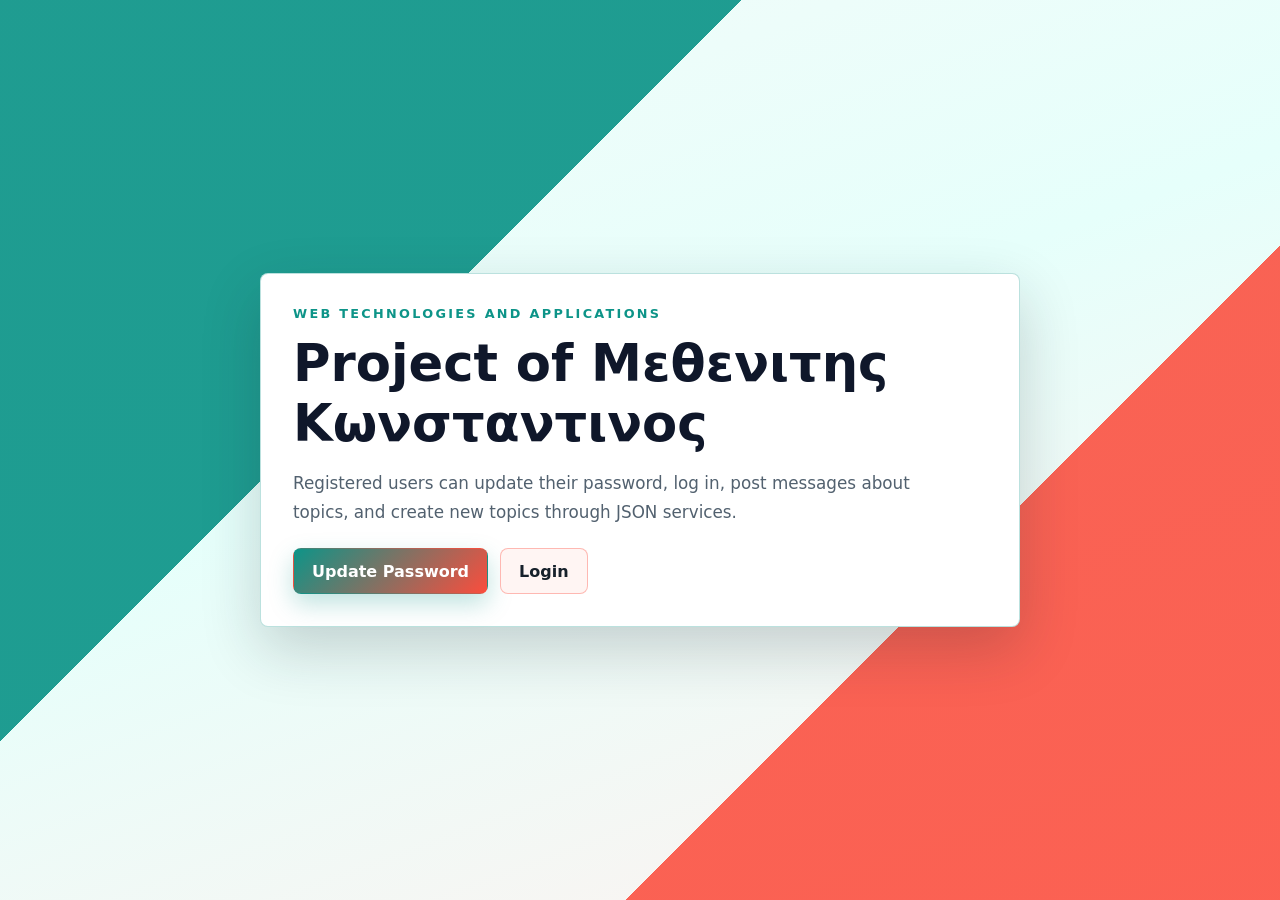
<file: ΕΓΑΡΜΟΓΕΣ ΙΣΤΟΥ/source code/target/web-project/index.html>
<!doctype html>
<html lang="en">
<head>
  <meta charset="UTF-8">
  <meta name="viewport" content="width=device-width, initial-scale=1.0">
  <title>Web Technologies Project</title>
  <link rel="stylesheet" href="css/styles.css?v=4">
</head>
<body>
  <main class="hero">
    <section class="panel hero-card">
      <p class="eyebrow">Web Technologies and Applications</p>
      <h1>Project of &#924;&#949;&#952;&#949;&#957;&#953;&#964;&#951;&#962; &#922;&#969;&#957;&#963;&#964;&#945;&#957;&#964;&#953;&#957;&#959;&#962;</h1>
      <p class="lead">Registered users can update their password, log in, post messages about topics, and create new topics through JSON services.</p>
      <div class="actions">
        <a class="button primary" href="update-password.html">Update Password</a>
        <a class="button secondary" href="login.html">Login</a>
      </div>
    </section>
  </main>
</body>
</html>
</file>
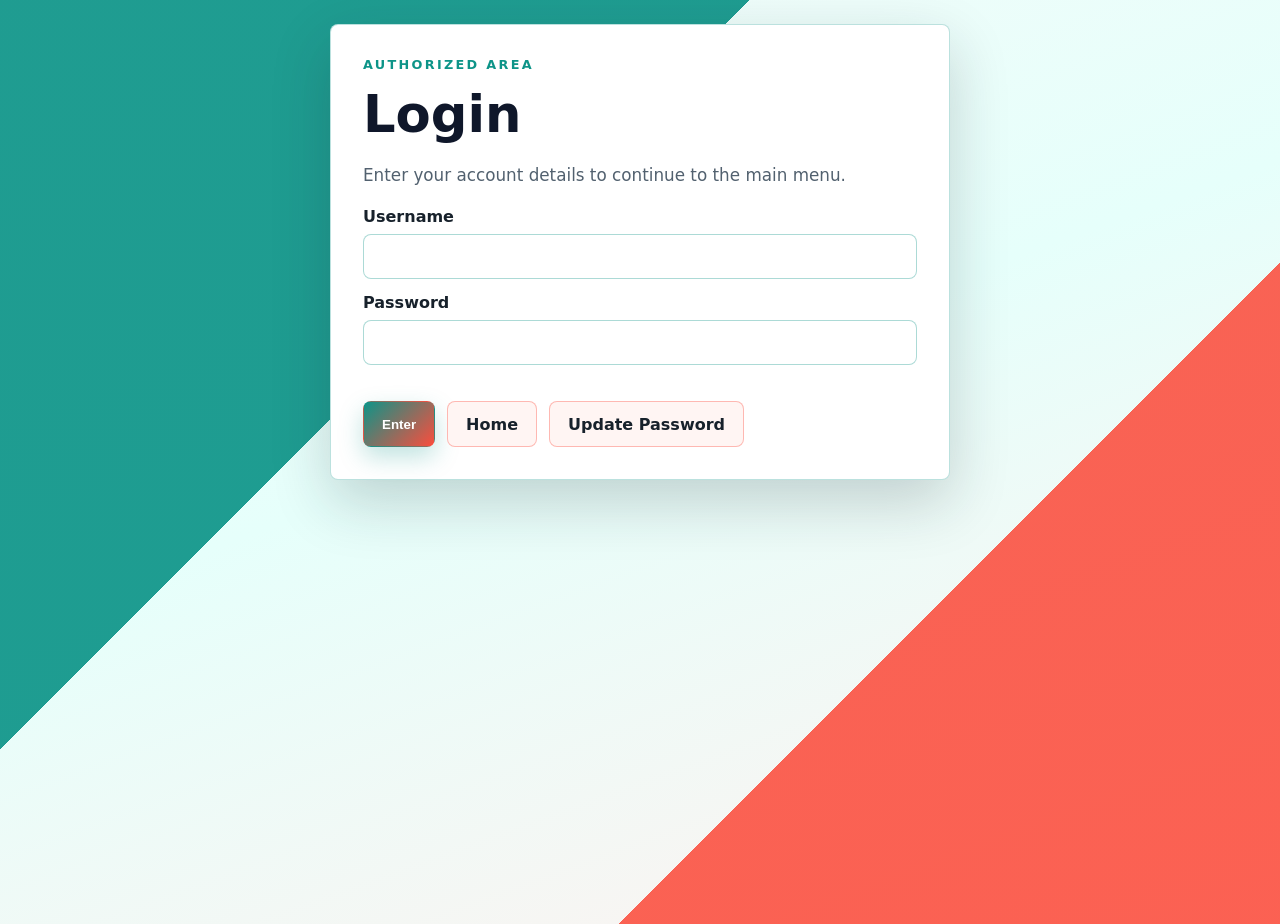
<file: ΕΓΑΡΜΟΓΕΣ ΙΣΤΟΥ/source code/target/web-project/login.html>
<!doctype html>
<html lang="en">
<head>
  <meta charset="UTF-8">
  <meta name="viewport" content="width=device-width, initial-scale=1.0">
  <title>Login</title>
  <link rel="stylesheet" href="css/styles.css?v=4">
</head>
<body>
  <main class="panel form-shell">
    <p class="eyebrow">Authorized area</p>
    <h1>Login</h1>
    <p class="lead">Enter your account details to continue to the main menu.</p>
    <p id="loginError" class="error hidden"></p>
    <form id="loginForm" action="login" method="post" novalidate>
      <label>Username<input type="text" name="username" autocomplete="username" required></label>
      <label>Password<input type="password" name="password" autocomplete="current-password" required></label>
      <div class="actions">
        <button class="button primary" type="submit">Enter</button>
        <a class="button secondary" href="index.html">Home</a>
        <a class="button secondary" href="update-password.html">Update Password</a>
      </div>
    </form>
  </main>
  <script src="js/login.js"></script>
</body>
</html>
</file>
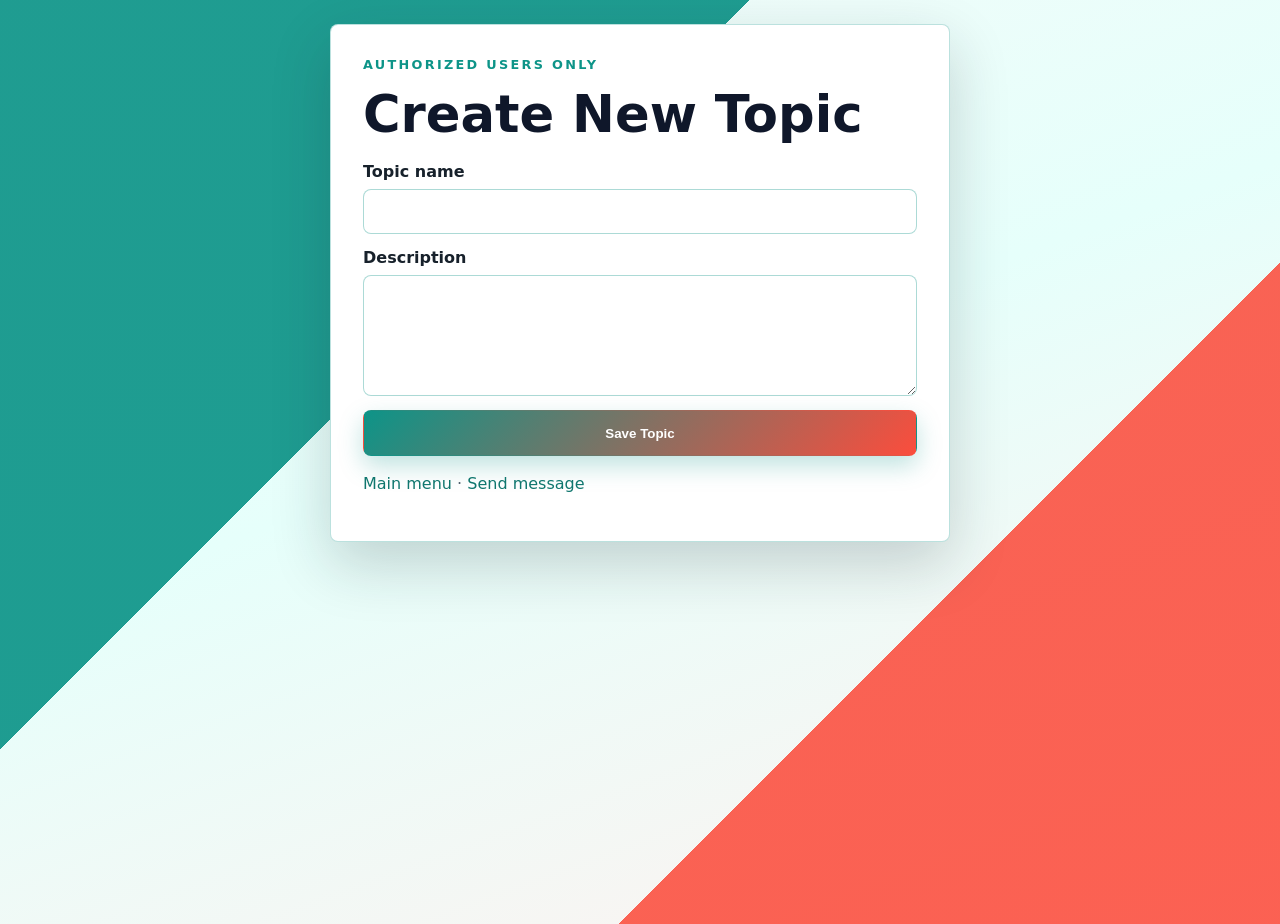
<file: ΕΓΑΡΜΟΓΕΣ ΙΣΤΟΥ/source code/target/web-project/new-topic.html>
<!doctype html>
<html lang="en">
<head>
  <meta charset="UTF-8">
  <meta name="viewport" content="width=device-width, initial-scale=1.0">
  <title>Create Topic</title>
  <link rel="stylesheet" href="css/styles.css?v=4">
</head>
<body>
  <main class="panel form-shell">
    <p class="eyebrow">Authorized users only</p>
    <h1>Create New Topic</h1>
    <form id="topicForm" novalidate>
      <label>Topic name<input type="text" name="name" required maxlength="100"></label>
      <label>Description<textarea name="description" required maxlength="256" rows="5"></textarea></label>
      <button class="button primary" type="submit">Save Topic</button>
    </form>
    <div id="topicResult" class="notice hidden"></div>
    <p class="small-links"><a href="menu">Main menu</a> · <a href="messages">Send message</a></p>
  </main>
  <script src="js/new-topic.js"></script>
</body>
</html>
</file>
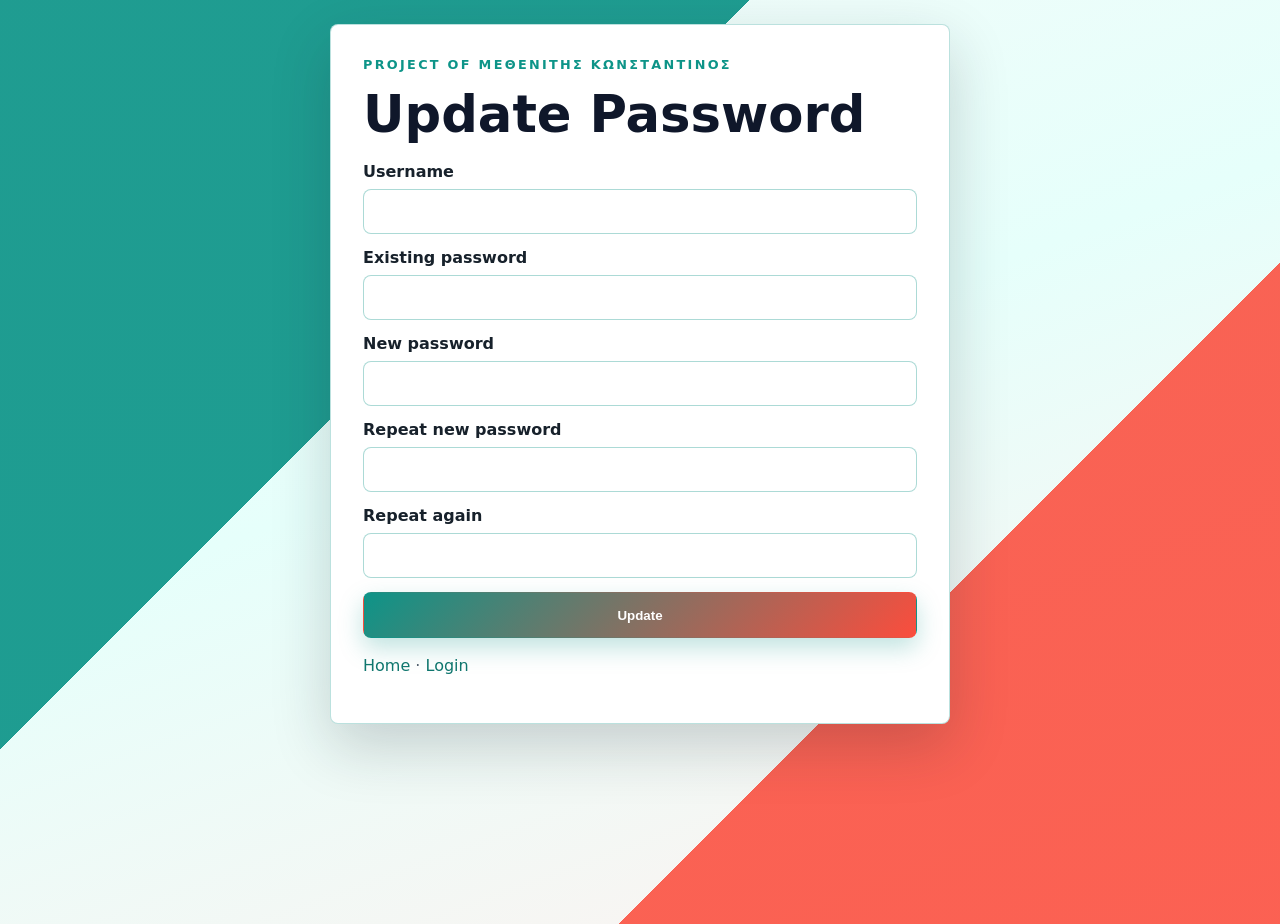
<file: ΕΓΑΡΜΟΓΕΣ ΙΣΤΟΥ/source code/target/web-project/update-password.html>
<!doctype html>
<html lang="en">
<head>
  <meta charset="UTF-8">
  <meta name="viewport" content="width=device-width, initial-scale=1.0">
  <title>Update Password</title>
  <link rel="stylesheet" href="css/styles.css?v=4">
</head>
<body>
  <main class="panel form-shell">
    <p class="eyebrow">Project of &#924;&#949;&#952;&#949;&#957;&#953;&#964;&#951;&#962; &#922;&#969;&#957;&#963;&#964;&#945;&#957;&#964;&#953;&#957;&#959;&#962;</p>
    <h1>Update Password</h1>
    <form id="passwordForm" action="password-update" method="post" novalidate>
      <label>Username<input type="text" name="username" autocomplete="username" required></label>
      <label>Existing password<input type="password" name="currentPassword" autocomplete="current-password" required></label>
      <label>New password<input type="password" name="newPassword1" required></label>
      <label>Repeat new password<input type="password" name="newPassword2" required></label>
      <label>Repeat again<input type="password" name="newPassword3" required></label>
      <p id="passwordError" class="error hidden"></p>
      <button class="button primary" type="submit">Update</button>
    </form>
    <p class="small-links"><a href="index.html">Home</a> · <a href="login.html">Login</a></p>
  </main>
  <script src="js/password-update.js"></script>
</body>
</html>
</file>
<file: ΕΓΑΡΜΟΓΕΣ ΙΣΤΟΥ/source code/target/web-project/css/styles.css>
:root {
  --bg: #f4fbf9;
  --panel: #ffffff;
  --panel-border: rgba(13, 148, 136, 0.28);
  --text: #17212b;
  --muted: #52616f;
  --accent: #0d9488;
  --accent-2: #fb4d3d;
  --danger: #c1121f;
}

* {
  box-sizing: border-box;
}

body {
  margin: 0;
  min-height: 100vh;
  font-family: system-ui, -apple-system, "Segoe UI", sans-serif;
  color: var(--text);
  background:
    linear-gradient(135deg, rgba(13, 148, 136, 0.92) 0 34%, transparent 34%),
    linear-gradient(315deg, rgba(251, 77, 61, 0.88) 0 30%, transparent 30%),
    linear-gradient(160deg, #f4fbf9 0%, #e6fffb 45%, #fff1ef 100%);
}

a {
  color: #0f766e;
  text-decoration: none;
}

a:hover {
  text-decoration: underline;
}

.hero {
  min-height: 100vh;
  display: grid;
  place-items: center;
  padding: 32px;
}

.panel {
  width: min(760px, 100%);
  background: var(--panel);
  border: 1px solid var(--panel-border);
  border-radius: 8px;
  padding: 32px;
  box-shadow: 0 22px 60px rgba(23, 33, 43, 0.2);
}

.hero-card h1,
.form-shell h1 {
  margin-top: 0;
  margin-bottom: 14px;
  font-size: clamp(2rem, 4vw, 3.5rem);
  color: #0f172a;
}

.eyebrow {
  margin: 0 0 12px;
  text-transform: uppercase;
  letter-spacing: 0.18em;
  color: var(--accent);
  font-size: 0.8rem;
  font-weight: 800;
}

.lead {
  max-width: 60ch;
  color: var(--muted);
  font-size: 1.05rem;
  line-height: 1.7;
}

.actions {
  display: flex;
  gap: 12px;
  flex-wrap: wrap;
  margin-top: 22px;
}

.button {
  display: inline-flex;
  align-items: center;
  justify-content: center;
  min-height: 46px;
  padding: 0 18px;
  border-radius: 8px;
  border: 1px solid transparent;
  font-weight: 700;
  cursor: pointer;
}

.button.primary {
  background: linear-gradient(135deg, #0d9488, #fb4d3d);
  color: #ffffff;
  box-shadow: 0 10px 24px rgba(13, 148, 136, 0.26);
}

.button.secondary {
  border-color: rgba(251, 77, 61, 0.36);
  color: #17212b;
  background: #fff5f3;
}

.form-shell {
  width: min(620px, calc(100% - 24px));
  margin: 24px auto;
}

form {
  display: grid;
  gap: 14px;
  margin-top: 18px;
}

label {
  display: grid;
  gap: 8px;
  font-weight: 600;
}

input,
textarea,
select {
  width: 100%;
  padding: 12px 14px;
  border-radius: 8px;
  border: 1px solid rgba(13, 148, 136, 0.34);
  background: #ffffff;
  color: var(--text);
  font: inherit;
}

textarea {
  resize: vertical;
}

.error {
  color: var(--danger);
}

.success {
  color: var(--accent-2);
}

.notice {
  margin-top: 18px;
  padding: 14px 16px;
  border-radius: 8px;
  background: #e6fffb;
  border: 1px solid rgba(13, 148, 136, 0.28);
}

.hidden {
  display: none;
}

.small-links {
  margin-top: 18px;
  color: var(--muted);
}

.meta {
  color: var(--muted);
  font-size: 0.95rem;
}

@media (max-width: 640px) {
  .panel {
    padding: 20px;
    border-radius: 8px;
  }
}
</file>
